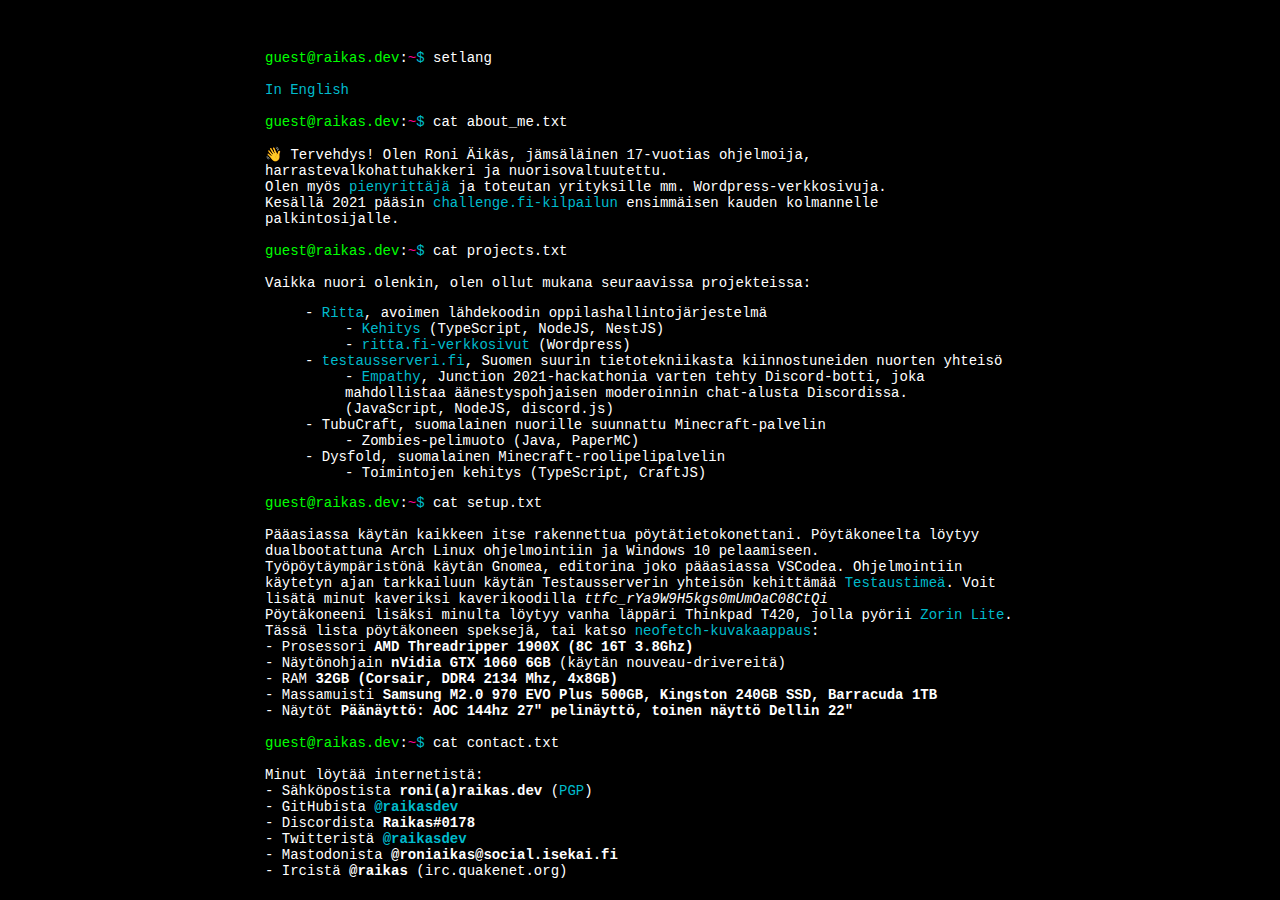
<file: index.html>
<!DOCTYPE html><html lang="fi"> <head> <title>Roni Äikäs - raikas.dev</title> <meta charset="utf-8"/> <meta name="title" content="Roni Äikäs - raikas.dev"> <meta name="description" content="Olen Roni Äikäs, jämsäläinen 13-vuotias ohjelmoija, harrastevalkohattuhakkeri ja pienyrittäjä, joka toteuttaa yrityksille mm. Wordpress-verkkosivuja."> <meta name="keywords" content="roni,roni äikäs,äikäs,raikasdev,raikas"> <meta name="robots" content="index, follow"> <meta http-equiv="Content-Type" content="text/html; charset=utf-8"> <meta name="language" content="Finnish"> <meta name="author" content="Roni Äikäs"> <link rel="stylesheet" type="text/css" href="index.css"> <meta name="viewport" content="width=device-width, initial-scale=1"> <link rel="icon" href="data:,"> </head> <body> <div id="console"> <span id="a">guest@raikas.dev</span>:<span id="b">~</span><span id="c">$</span> setlang<br/><br/> <a href="english?noredirect">In English</a><br><br><span id="a">guest@raikas.dev</span>:<span id="b">~</span><span id="c">$</span> cat about_me.txt<br/><br/> 👋 Tervehdys! Olen Roni Äikäs, jämsäläinen <span id="age">13</span>-vuotias ohjelmoija, harrastevalkohattuhakkeri ja nuorisovaltuutettu.<br/> Olen myös <a href="https://mikroni.fi">pienyrittäjä</a> ja toteutan yrityksille mm. Wordpress-verkkosivuja.<br/> Kesällä 2021 pääsin <a href="https://challenge.fi">challenge.fi-kilpailun</a> ensimmäisen kauden kolmannelle palkintosijalle.<br/> <br/> <span id="a">guest@raikas.dev</span>:<span id="b">~</span><span id="c">$</span> cat projects.txt<br/><br/> Vaikka nuori olenkin, olen ollut mukana seuraavissa projekteissa:<br/> <ul> <li>- <a href="https://ritta.fi">Ritta</a>, avoimen lähdekoodin oppilashallintojärjestelmä<br/> <ul> <li>- <a href="https://github.com/rittaschool/ritta-server">Kehitys</a> (TypeScript, NodeJS, NestJS)<br/></li><li>- <a href="https://ritta.fi">ritta.fi-verkkosivut</a> (Wordpress)<br/></li></ul> </li><li> - <a href="https://testausserveri.fi">testausserveri.fi</a>, Suomen suurin tietotekniikasta kiinnostuneiden nuorten yhteisö <br/> <ul> <li>- <a href="https://github.com/emphatetics/empathy">Empathy</a>, Junction 2021-hackathonia varten tehty Discord-botti, joka mahdollistaa äänestyspohjaisen moderoinnin chat-alusta Discordissa. (JavaScript, NodeJS, discord.js)<br/></li></ul> </li><li>- TubuCraft, suomalainen nuorille suunnattu Minecraft-palvelin<br/> <ul><li>- Zombies-pelimuoto (Java, PaperMC)<br/></li></ul> </li><li>- Dysfold, suomalainen Minecraft-roolipelipalvelin<br/> <ul><li>- Toimintojen kehitys (TypeScript, CraftJS)<br/></li></ul> </li></ul> <span id="a">guest@raikas.dev</span>:<span id="b">~</span><span id="c">$</span> cat setup.txt<br/><br/>Pääasiassa käytän kaikkeen itse rakennettua pöytätietokonettani. Pöytäkoneelta löytyy dualbootattuna Arch Linux ohjelmointiin ja Windows 10 pelaamiseen. <br/>Työpöytäympäristönä käytän Gnomea, editorina joko pääasiassa VSCodea. Ohjelmointiin käytetyn ajan tarkkailuun käytän Testausserverin yhteisön kehittämää <a href="https://testaustime.fi">Testaustimeä</a>. Voit lisätä minut kaveriksi kaverikoodilla <i>ttfc_rYa9W9H5kgs0mUmOaC08CtQi</i><br>Pöytäkoneeni lisäksi minulta löytyy vanha läppäri Thinkpad T420, jolla pyörii <a href="https://zorin.com/os/">Zorin Lite</a>.<br>Tässä lista pöytäkoneen speksejä, tai katso <a href="https://raikas.dev/neofetch.png">neofetch-kuvakaappaus</a>:<br>- Prosessori <b>AMD Threadripper 1900X (8C 16T 3.8Ghz)</b><br>- Näytönohjain <b>nVidia GTX 1060 6GB</b> (käytän nouveau-drivereitä)<br>- RAM <b>32GB (Corsair, DDR4 2134 Mhz, 4x8GB)</b><br>- Massamuisti <b>Samsung M2.0 970 EVO Plus 500GB, Kingston 240GB SSD, Barracuda 1TB</b><br>- Näytöt <b>Päänäyttö: AOC 144hz 27" pelinäyttö, toinen näyttö Dellin 22"</b><br/><br><span id="a">guest@raikas.dev</span>:<span id="b">~</span><span id="c">$</span> cat contact.txt<br/><br/> Minut löytää internetistä:<br/> - Sähköpostista <b>roni(a)raikas.dev</b> (<a href="/pgp.txt">PGP</a>)<br/> - GitHubista <b><a href="https://github.com/raikasdev">@raikasdev</a></b><br/> - Discordista <b>Raikas#0178</b><br/> - Twitteristä <b><a href="https://twitter.com/raikasdev">@raikasdev</a></b><br/> - Mastodonista <b>@roniaikas@social.isekai.fi</b><br/> - Ircistä <b>@raikas</b> (irc.quakenet.org)<br/></div><script>let a=(e)=>{var t=new Date,g=new Date(e),a=t.getFullYear()-g.getFullYear(),n=t.getMonth()-g.getMonth();return(n<0||0===n&&t.getDate()<g.getDate())&&a--,a};document.getElementById('age').innerHTML=a('2008/09/03'); </script> </body> </html>
</file>
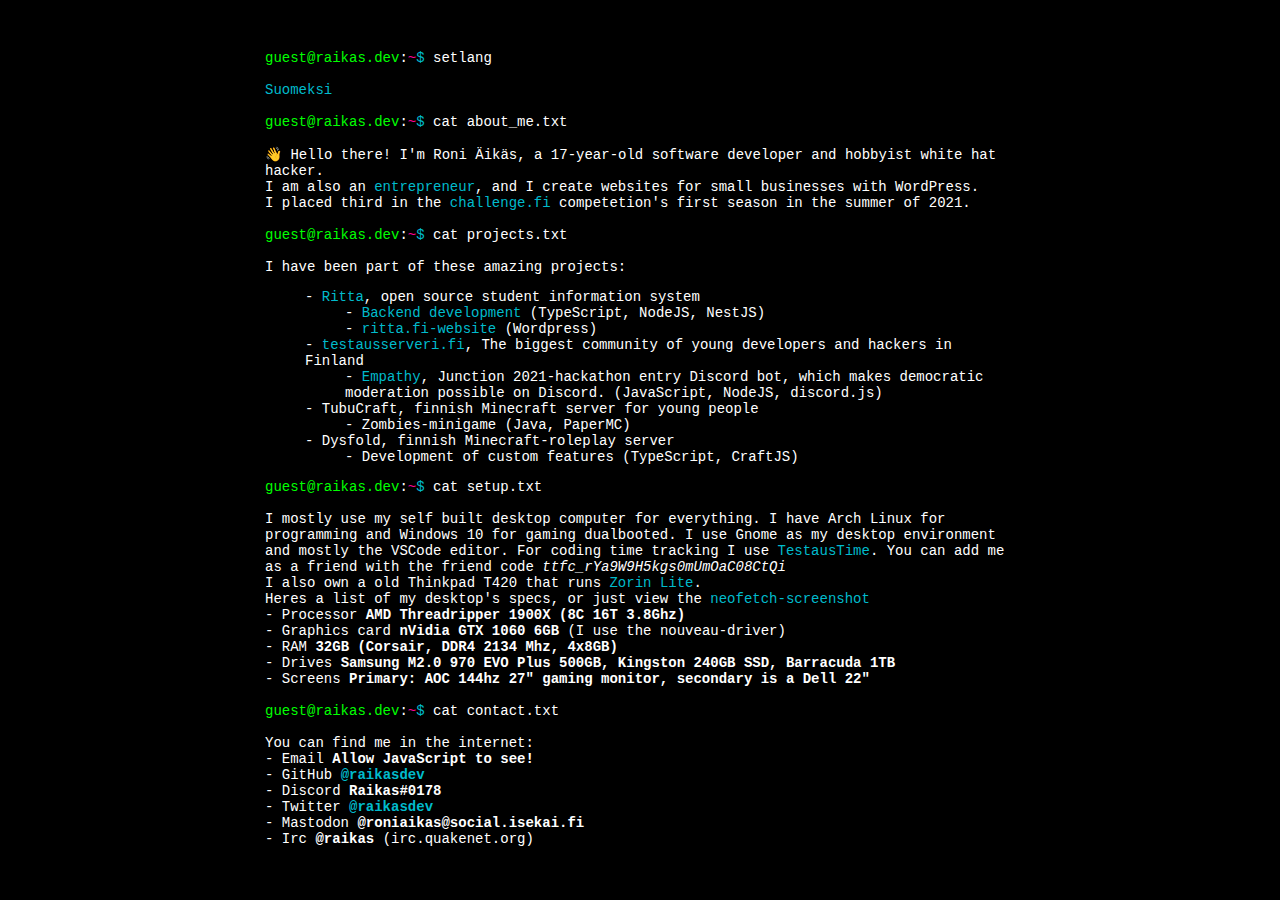
<file: english/index.html>
<!DOCTYPE html><html lang="en"> <head> <title>Roni Äikäs - raikas.dev</title> <meta charset="utf-8"/> <meta name="title" content="Roni Äikäs - raikas.dev"> <meta name="description" content="Olen Roni Äikäs, jämsäläinen 13-vuotias ohjelmoija, harrastevalkohattuhakkeri ja pienyrittäjä, joka toteuttaa yrityksille mm. Wordpress-verkkosivuja."> <meta name="keywords" content="roni,roni äikäs,äikäs,raikasdev,raikas"> <meta name="robots" content="index, follow"> <meta http-equiv="Content-Type" content="text/html; charset=utf-8"> <meta name="language" content="English"> <meta name="author" content="Roni Äikäs"> <link rel="stylesheet" type="text/css" href="../index.css"> <meta name="viewport" content="width=device-width, initial-scale=1"><link rel="icon" href="data:,"></head> <body> <div id="console"> <span id="a">guest@raikas.dev</span>:<span id="b">~</span><span id="c">$</span> setlang<br/><br/> <a href="../?noredirect">Suomeksi</a><br><br><span id="a">guest@raikas.dev</span>:<span id="b">~</span><span id="c">$</span> cat about_me.txt<br/><br/> 👋 Hello there! I'm Roni Äikäs, a <span id="age">13</span>-year-old software developer and hobbyist white hat hacker.<br/> I am also an <a href="https://mikroni.fi">entrepreneur</a>, and I create websites for small businesses with WordPress.<br/> I placed third in the <a href="https://challenge.fi">challenge.fi</a> competetion's first season in the summer of 2021.<br/> <br/> <span id="a">guest@raikas.dev</span>:<span id="b">~</span><span id="c">$</span> cat projects.txt<br/><br/> I have been part of these amazing projects:<br/> <ul> <li>- <a href="https://ritta.fi">Ritta</a>, open source student information system<br/> <ul> <li>- <a href="https://github.com/rittaschool/ritta-server">Backend development</a> (TypeScript, NodeJS, NestJS)<br/></li><li>- <a href="https://ritta.fi">ritta.fi-website</a> (Wordpress)<br/></li></ul> </li><li> - <a href="https://testausserveri.fi">testausserveri.fi</a>, The biggest community of young developers and hackers in Finland<br/> <ul> <li>- <a href="https://github.com/emphatetics/empathy">Empathy</a>, Junction 2021-hackathon entry Discord bot, which makes democratic moderation possible on Discord. (JavaScript, NodeJS, discord.js)<br/></li></ul> </li><li>- TubuCraft, finnish Minecraft server for young people<br/> <ul><li>- Zombies-minigame (Java, PaperMC)<br/></li></ul> </li><li>- Dysfold, finnish Minecraft-roleplay server<br/> <ul><li>- Development of custom features (TypeScript, CraftJS)<br/></li></ul> </li></ul> <span id="a">guest@raikas.dev</span>:<span id="b">~</span><span id="c">$</span> cat setup.txt<br/><br/>I mostly use my self built desktop computer for everything. I have Arch Linux for programming and Windows 10 for gaming dualbooted. I use Gnome as my desktop environment and mostly the VSCode editor. For coding time tracking I use <a href="https://testaustime.fi">TestausTime</a>. You can add me as a friend with the friend code <i>ttfc_rYa9W9H5kgs0mUmOaC08CtQi</i><br>I also own a old Thinkpad T420 that runs <a https="https://zorin.com/os">Zorin Lite</a>.<br>Heres a list of my desktop's specs, or just view the <a href="https://raikas.dev/neofetch.png">neofetch-screenshot</a><br>- Processor <b>AMD Threadripper 1900X (8C 16T 3.8Ghz)</b><br>- Graphics card <b>nVidia GTX 1060 6GB</b> (I use the nouveau-driver)<br>- RAM <b>32GB (Corsair, DDR4 2134 Mhz, 4x8GB)</b><br>- Drives <b>Samsung M2.0 970 EVO Plus 500GB, Kingston 240GB SSD, Barracuda 1TB</b><br>- Screens <b>Primary: AOC 144hz 27" gaming monitor, secondary is a Dell 22"</b> <br/><br><span id="a">guest@raikas.dev</span>:<span id="b">~</span><span id="c">$</span> cat contact.txt<br/><br/> You can find me in the internet:<br/> - Email <b><span id="email">Allow JavaScript to see!</span></b><br/> - GitHub <b><a href="https://github.com/raikasdev">@raikasdev</a></b><br/> - Discord <b>Raikas#0178</b><br/> - Twitter <b><a href="https://twitter.com/raikasdev">@raikasdev</a></b><br/> - Mastodon <b>@roniaikas@social.isekai.fi</b><br/> - Irc <b>@raikas</b> (irc.quakenet.org)<br/></div><script>let a=(e)=>{var t=new Date,g=new Date(e),a=t.getFullYear()-g.getFullYear(),n=t.getMonth()-g.getMonth();return(n<0||0===n&&t.getDate()<g.getDate())&&a--,a};document.getElementById('age').innerHTML=a('2008/09/03'); </script> </body> </html>
</file>
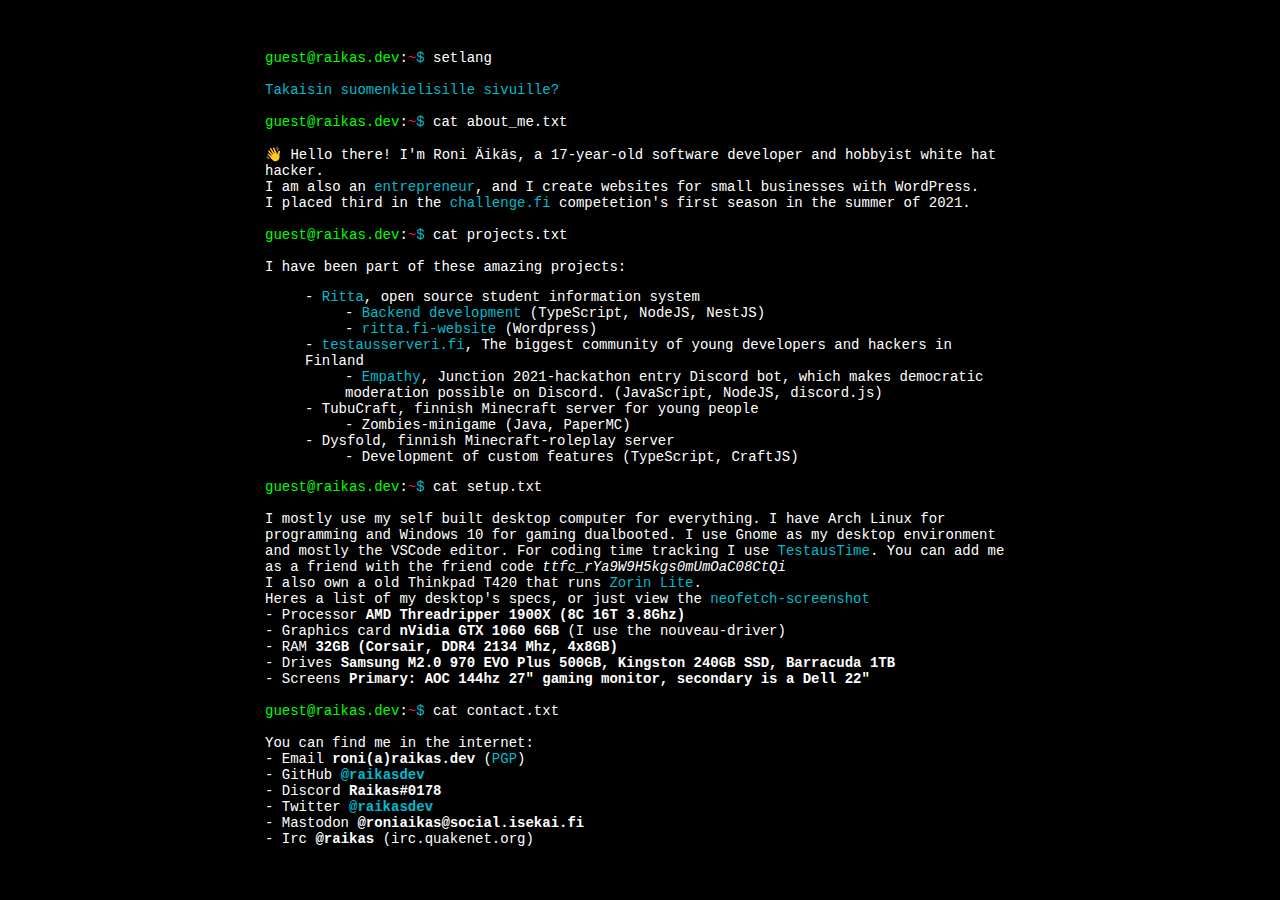
<file: index.og.html>
<!DOCTYPE html>
<html lang="en"> 
  <head> 
    <title>Roni Äikäs - raikas.dev</title> 
	  <meta charset="utf-8" />
	  <meta name="title" content="Roni Äikäs - raikas.dev">
    <meta name="description" content="Olen Roni Äikäs, jämsäläinen 13-vuotias ohjelmoija, harrastevalkohattuhakkeri ja pienyrittäjä, joka toteuttaa yrityksille mm. Wordpress-verkkosivuja.">
    <meta name="keywords" content="roni,roni äikäs,äikäs,raikasdev,raikas">
    <meta name="robots" content="index, follow">
    <meta http-equiv="Content-Type" content="text/html; charset=utf-8">
    <meta name="language" content="English">
    <meta name="author" content="Roni Äikäs">
    <link rel="stylesheet" type="text/css" href="/index.css">
    <meta name="viewport" content="width=device-width, initial-scale=1">
    <link rel="icon" href="data:,">
  </head> 
  <body> 
    <div id="console">
      <span id="a">guest@raikas.dev</span>:<span id="b">~</span><span id="c">$</span> setlang<br/><br/>
      <a href="https://raikas.dev/#reset-language">Takaisin suomenkielisille sivuille?</a><br><br>
      <span id="a">guest@raikas.dev</span>:<span id="b">~</span><span id="c">$</span> cat about_me.txt<br/><br/>
      👋 Hello there! I'm Roni Äikäs, a <span id="age">13</span>-year-old software developer and hobbyist white hat hacker.<br/>
      I am also an <a href="https://mikroni.fi">entrepreneur</a>, and I create websites for small businesses with WordPress.<br/>
      I placed third in the <a href="https://challenge.fi">challenge.fi</a> competetion's first season in the summer of 2021.<br/>
      <br/>
      <span id="a">guest@raikas.dev</span>:<span id="b">~</span><span id="c">$</span> cat projects.txt<br/><br/>
      I have been part of these amazing projects:<br/>
      <ul>
      <li>- <a href="https://ritta.fi">Ritta</a>, open source student information system<br/>
        <ul>
          <li>- <a href="https://github.com/rittaschool/ritta-server">Backend development</a> (TypeScript, NodeJS, NestJS)<br/></li>
          <li>- <a href="https://ritta.fi">ritta.fi-website</a> (Wordpress)<br/></li>
        </ul>
      </li>
      <li>
      - <a href="https://testausserveri.fi">testausserveri.fi</a>, The biggest community of young developers and hackers in Finland<br/>
        <ul>
          <li>- <a href="https://github.com/emphatetics/empathy">Empathy</a>, Junction 2021-hackathon entry Discord bot, which makes democratic moderation possible on Discord. (JavaScript, NodeJS, discord.js)<br/></li>
        </ul>  
        </li>
      <li>- TubuCraft, finnish Minecraft server for young people<br/>
        <ul><li>- Zombies-minigame (Java, PaperMC)<br/></li></ul>
      </li>
      <li>- Dysfold, finnish Minecraft-roleplay server<br/>
        <ul><li>- Development of custom features (TypeScript, CraftJS)<br/></li></ul>
      </li>
      </ul>
      <span id="a">guest@raikas.dev</span>:<span id="b">~</span><span id="c">$</span> cat setup.txt<br/><br/>
		I mostly use my self built desktop computer for everything. I have Arch Linux for programming and Windows 10 for gaming dualbooted. I use Gnome as my desktop environment and mostly the VSCode editor. For coding time tracking I use <a href="https://testaustime.fi">TestausTime</a>. You can add me as a friend with the friend code <i>ttfc_rYa9W9H5kgs0mUmOaC08CtQi</i><br>I also own a old Thinkpad T420 that runs <a https="https://zorin.com/os">Zorin Lite</a>.<br>Heres a list of my desktop's specs, or just view the <a href="https://raikas.dev/neofetch.png">neofetch-screenshot</a><br>
		- Processor <b>AMD Threadripper 1900X (8C 16T 3.8Ghz)</b><br>
		- Graphics card <b>nVidia GTX 1060 6GB</b> (I use the nouveau-driver)<br>
		- RAM <b>32GB (Corsair, DDR4 2134 Mhz, 4x8GB)</b><br>
    - Drives <b>Samsung M2.0 970 EVO Plus 500GB, Kingston 240GB SSD, Barracuda 1TB</b><br>
    - Screens <b>Primary: AOC 144hz 27" gaming monitor, secondary is a Dell 22"</b>
      <br/><br>
      <span id="a">guest@raikas.dev</span>:<span id="b">~</span><span id="c">$</span> cat contact.txt<br/><br/>
      You can find me in the internet:<br/>
      - Email <b>roni(a)raikas.dev</b> (<a href="/pgp.txt">PGP</a>)<br/>
      - GitHub <b><a href="https://github.com/raikasdev">@raikasdev</a></b><br/>
      - Discord <b>Raikas#0178</b><br/>
      - Twitter <b><a href="https://twitter.com/raikasdev">@raikasdev</a></b><br/>
      - Mastodon <b>@roniaikas@social.isekai.fi</b><br/>
      - Irc <b>@raikas</b> (irc.quakenet.org)<br/>
</div> 
<script>
  let a=(e)=>{var t=new Date,g=new Date(e),a=t.getFullYear()-g.getFullYear(),n=t.getMonth()-g.getMonth();return(n<0||0===n&&t.getDate()<g.getDate())&&a--,a};document.getElementById('age').innerHTML = a('2008/09/03');
  </script> 
  </body> 
</html>
</file>
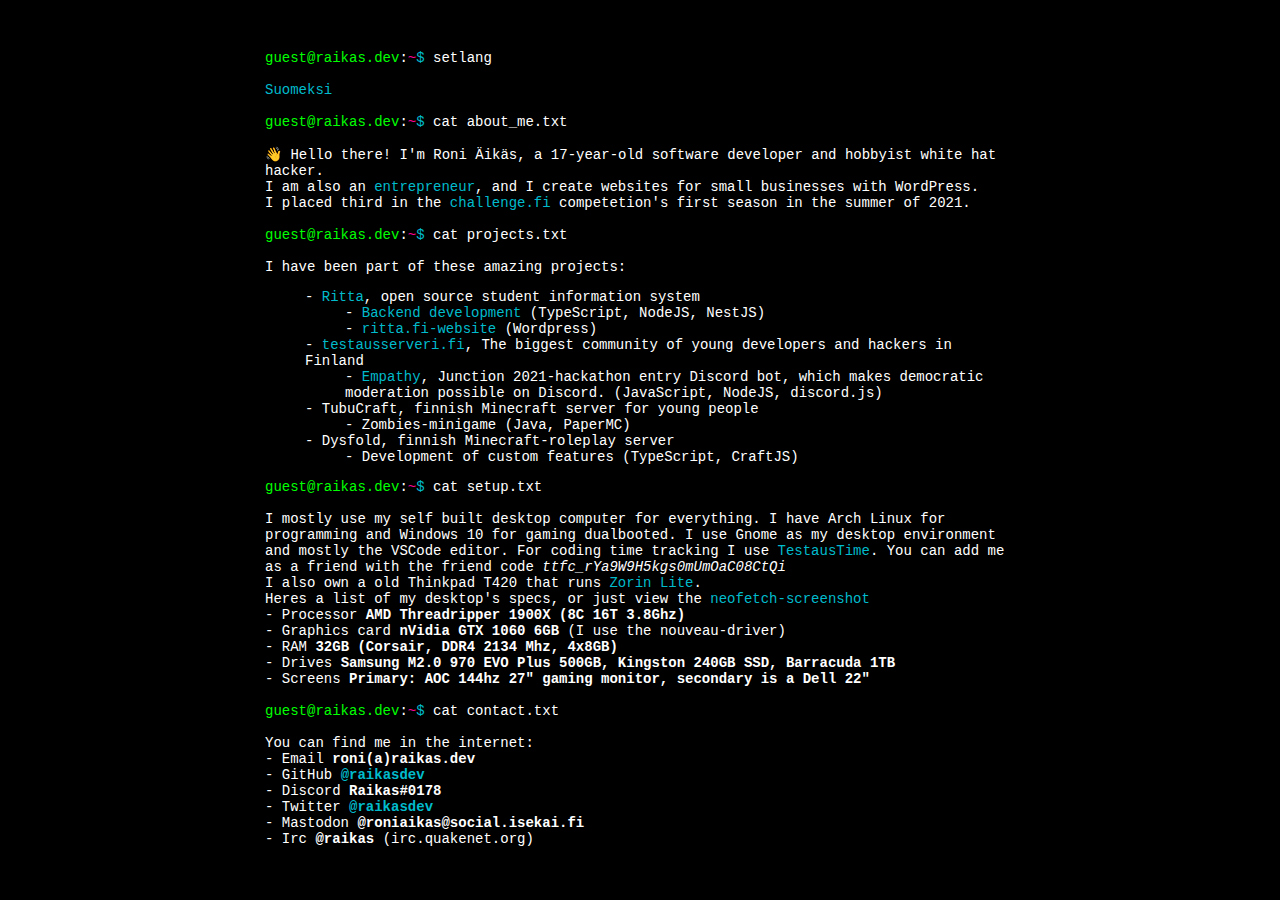
<file: english/index.og.html>
<!DOCTYPE html>
<html lang="en"> 
  <head> 
    <title>Roni Äikäs - raikas.dev</title> 
	  <meta charset="utf-8" />
	  <meta name="title" content="Roni Äikäs - raikas.dev">
    <meta name="description" content="Olen Roni Äikäs, jämsäläinen 13-vuotias ohjelmoija, harrastevalkohattuhakkeri ja pienyrittäjä, joka toteuttaa yrityksille mm. Wordpress-verkkosivuja.">
    <meta name="keywords" content="roni,roni äikäs,äikäs,raikasdev,raikas">
    <meta name="robots" content="index, follow">
    <meta http-equiv="Content-Type" content="text/html; charset=utf-8">
    <meta name="language" content="English">
    <meta name="author" content="Roni Äikäs">
    <link rel="stylesheet" type="text/css" href="../index.css">
    <meta name="viewport" content="width=device-width, initial-scale=1">
    <link rel="icon" href="data:,">
  </head> 
  <body> 
    <div id="console">
      <span id="a">guest@raikas.dev</span>:<span id="b">~</span><span id="c">$</span> setlang<br/><br/>
      <a href="../?noredirect">Suomeksi</a><br><br>
      <span id="a">guest@raikas.dev</span>:<span id="b">~</span><span id="c">$</span> cat about_me.txt<br/><br/>
      👋 Hello there! I'm Roni Äikäs, a <span id="age">13</span>-year-old software developer and hobbyist white hat hacker.<br/>
      I am also an <a href="https://mikroni.fi">entrepreneur</a>, and I create websites for small businesses with WordPress.<br/>
      I placed third in the <a href="https://challenge.fi">challenge.fi</a> competetion's first season in the summer of 2021.<br/>
      <br/>
      <span id="a">guest@raikas.dev</span>:<span id="b">~</span><span id="c">$</span> cat projects.txt<br/><br/>
      I have been part of these amazing projects:<br/>
      <ul>
      <li>- <a href="https://ritta.fi">Ritta</a>, open source student information system<br/>
        <ul>
          <li>- <a href="https://github.com/rittaschool/ritta-server">Backend development</a> (TypeScript, NodeJS, NestJS)<br/></li>
          <li>- <a href="https://ritta.fi">ritta.fi-website</a> (Wordpress)<br/></li>
        </ul>
      </li>
      <li>
      - <a href="https://testausserveri.fi">testausserveri.fi</a>, The biggest community of young developers and hackers in Finland<br/>
        <ul>
          <li>- <a href="https://github.com/emphatetics/empathy">Empathy</a>, Junction 2021-hackathon entry Discord bot, which makes democratic moderation possible on Discord. (JavaScript, NodeJS, discord.js)<br/></li>
        </ul>  
        </li>
      <li>- TubuCraft, finnish Minecraft server for young people<br/>
        <ul><li>- Zombies-minigame (Java, PaperMC)<br/></li></ul>
      </li>
      <li>- Dysfold, finnish Minecraft-roleplay server<br/>
        <ul><li>- Development of custom features (TypeScript, CraftJS)<br/></li></ul>
      </li>
      </ul>
      <span id="a">guest@raikas.dev</span>:<span id="b">~</span><span id="c">$</span> cat setup.txt<br/><br/>
		I mostly use my self built desktop computer for everything. I have Arch Linux for programming and Windows 10 for gaming dualbooted. I use Gnome as my desktop environment and mostly the VSCode editor. For coding time tracking I use <a href="https://testaustime.fi">TestausTime</a>. You can add me as a friend with the friend code <i>ttfc_rYa9W9H5kgs0mUmOaC08CtQi</i><br>I also own a old Thinkpad T420 that runs <a https="https://zorin.com/os">Zorin Lite</a>.<br>Heres a list of my desktop's specs, or just view the <a href="https://raikas.dev/neofetch.png">neofetch-screenshot</a><br>
		- Processor <b>AMD Threadripper 1900X (8C 16T 3.8Ghz)</b><br>
		- Graphics card <b>nVidia GTX 1060 6GB</b> (I use the nouveau-driver)<br>
		- RAM <b>32GB (Corsair, DDR4 2134 Mhz, 4x8GB)</b><br>
    - Drives <b>Samsung M2.0 970 EVO Plus 500GB, Kingston 240GB SSD, Barracuda 1TB</b><br>
    - Screens <b>Primary: AOC 144hz 27" gaming monitor, secondary is a Dell 22"</b>
      <br/><br>
      <span id="a">guest@raikas.dev</span>:<span id="b">~</span><span id="c">$</span> cat contact.txt<br/><br/>
      You can find me in the internet:<br/>
      - Email <b>roni(a)raikas.dev</b><br/>
      - GitHub <b><a href="https://github.com/raikasdev">@raikasdev</a></b><br/>
      - Discord <b>Raikas#0178</b><br/>
      - Twitter <b><a href="https://twitter.com/raikasdev">@raikasdev</a></b><br/>
      - Mastodon <b>@roniaikas@social.isekai.fi</b><br/>
      - Irc <b>@raikas</b> (irc.quakenet.org)<br/>
</div> 
<script>
  let a=(e)=>{var t=new Date,g=new Date(e),a=t.getFullYear()-g.getFullYear(),n=t.getMonth()-g.getMonth();return(n<0||0===n&&t.getDate()<g.getDate())&&a--,a};document.getElementById('age').innerHTML = a('2008/09/03');
  </script> 
  </body> 
</html>
</file>
<file: index.css>
:root{background-color:#000!important}body{background-color:#000}#console{font-family:courier,monospace;color:#fff;max-width:750px;margin-left:auto;margin-right:auto;margin-top:50px;font-size:14px}a{color:#0bc;text-decoration:none}#a{color:#0f0}#c{color:#0bc}#b{color:#ff0096}#k{animation:change 1s}#op{color:#888}@keyframes change{0%{color:#0f0}50%{color:#0f0}99%{color:#000}}ul{list-style-type:none}
</file>
